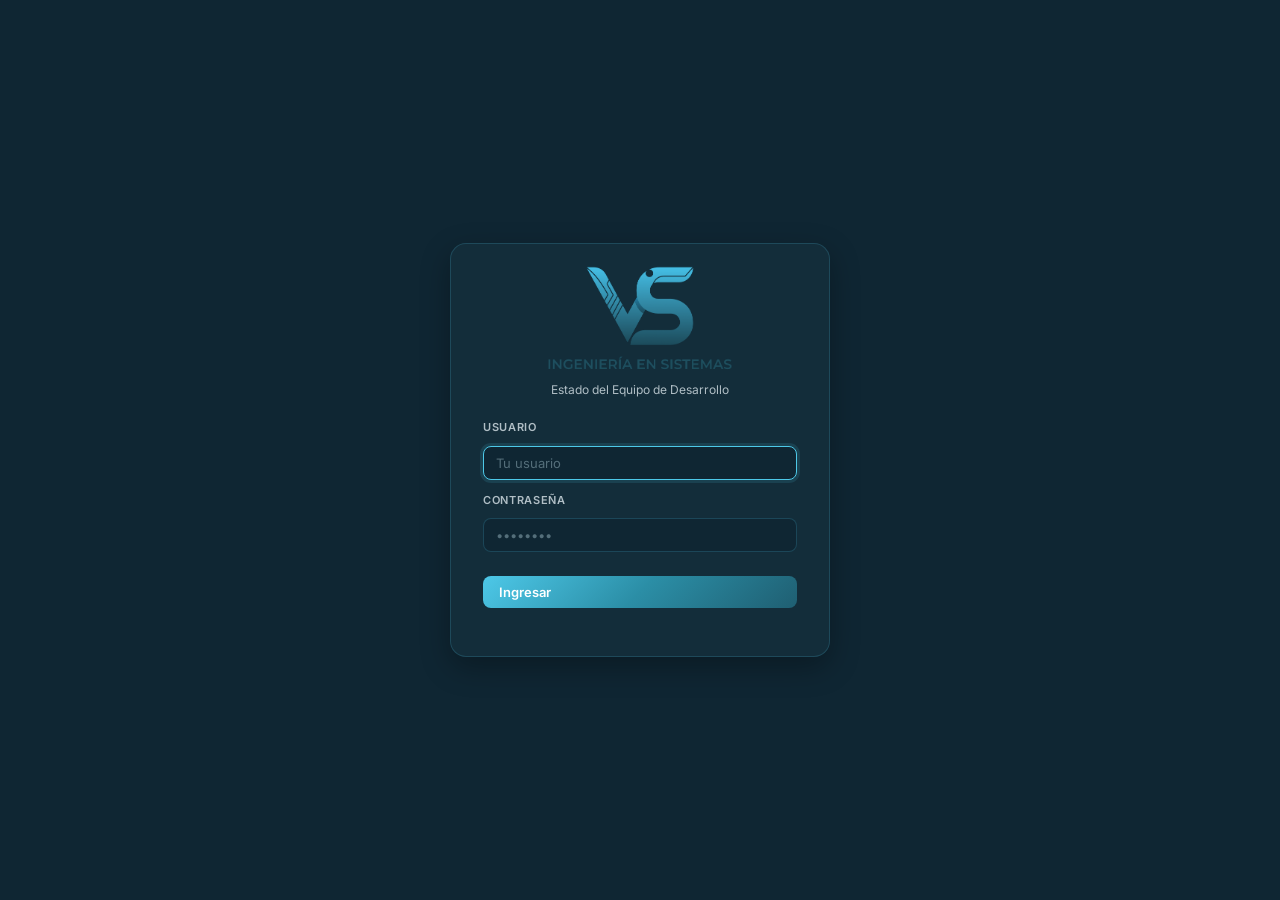
<file: index.html>
<!DOCTYPE html>
<html lang="es">
<head>
  <meta charset="UTF-8">
  <meta name="viewport" content="width=device-width, initial-scale=1.0">
  <title>Estado del Equipo — VS Ingeniería</title>
  <link rel="stylesheet" href="css/styles.css">
</head>
<body class="bg-pattern">

  <!-- Topbar -->
  <header class="topbar">
    <a class="topbar-brand" href="#">
      <div class="topbar-logo-wrap">
        <img src="assets/media/logo_vs.png" alt="VS" class="topbar-logo-img">
      </div>
      <div>
        <div class="topbar-title">VS Ingeniería en Sistemas</div>
        <div class="topbar-subtitle">Estado del Equipo de Desarrollo</div>
      </div>
    </a>
    <div class="topbar-right">
      <span id="last-update" class="topbar-date-label">Cargando datos…</span>
    </div>
  </header>

  <!-- Contenido -->
  <main class="page-content">

    <!-- KPI Cards -->
    <div class="kpi-grid" id="kpi-grid">

      <div class="kpi-card">
        <div class="kpi-header">
          <span class="kpi-label">En Curso</span>
          <div class="kpi-icon kpi-icon--en-curso">
            <svg xmlns="http://www.w3.org/2000/svg" width="18" height="18" viewBox="0 0 24 24"
                 fill="none" stroke="currentColor" stroke-width="2" stroke-linecap="round" stroke-linejoin="round">
              <polygon points="5 3 19 12 5 21 5 3"/>
            </svg>
          </div>
        </div>
        <div class="kpi-value kpi-value--en-curso" id="kpi-en-curso">—</div>
      </div>

      <div class="kpi-card">
        <div class="kpi-header">
          <span class="kpi-label">Pausadas</span>
          <div class="kpi-icon kpi-icon--pausadas">
            <svg xmlns="http://www.w3.org/2000/svg" width="18" height="18" viewBox="0 0 24 24"
                 fill="none" stroke="currentColor" stroke-width="2" stroke-linecap="round" stroke-linejoin="round">
              <rect x="6" y="4" width="4" height="16"/><rect x="14" y="4" width="4" height="16"/>
            </svg>
          </div>
        </div>
        <div class="kpi-value kpi-value--pausadas" id="kpi-pausadas">—</div>
      </div>

      <div class="kpi-card">
        <div class="kpi-header">
          <span class="kpi-label">Bloqueadas</span>
          <div class="kpi-icon kpi-icon--bloqueadas">
            <svg xmlns="http://www.w3.org/2000/svg" width="18" height="18" viewBox="0 0 24 24"
                 fill="none" stroke="currentColor" stroke-width="2" stroke-linecap="round" stroke-linejoin="round">
              <circle cx="12" cy="12" r="10"/><line x1="12" y1="8" x2="12" y2="12"/>
              <line x1="12" y1="16" x2="12.01" y2="16"/>
            </svg>
          </div>
        </div>
        <div class="kpi-value kpi-value--bloqueadas" id="kpi-bloqueadas">—</div>
      </div>

      <div class="kpi-card">
        <div class="kpi-header">
          <span class="kpi-label">Próximas</span>
          <div class="kpi-icon kpi-icon--proximas">
            <svg xmlns="http://www.w3.org/2000/svg" width="18" height="18" viewBox="0 0 24 24"
                 fill="none" stroke="currentColor" stroke-width="2" stroke-linecap="round" stroke-linejoin="round">
              <circle cx="12" cy="12" r="10"/><polyline points="12 6 12 12 16 14"/>
            </svg>
          </div>
        </div>
        <div class="kpi-value kpi-value--proximas" id="kpi-proximas">—</div>
      </div>

      <div class="kpi-card">
        <div class="kpi-header">
          <span class="kpi-label">Testing</span>
          <div class="kpi-icon kpi-icon--testing">
            <svg xmlns="http://www.w3.org/2000/svg" width="18" height="18" viewBox="0 0 24 24"
                 fill="none" stroke="currentColor" stroke-width="2" stroke-linecap="round" stroke-linejoin="round">
              <path d="M9 3H5a2 2 0 0 0-2 2v4m6-6h10a2 2 0 0 1 2 2v4M9 3v18m0 0h10a2 2 0 0 0 2-2v-4M9 21H5a2 2 0 0 1-2-2v-4m0 0h18"/>
            </svg>
          </div>
        </div>
        <div class="kpi-value kpi-value--testing" id="kpi-testing">—</div>
      </div>

      <div class="kpi-card kpi-card--clickable" id="kpi-terminadas-card" title="Ver tareas finalizadas">
        <div class="kpi-header">
          <span class="kpi-label">Terminadas</span>
          <div class="kpi-icon kpi-icon--terminadas">
            <svg xmlns="http://www.w3.org/2000/svg" width="18" height="18" viewBox="0 0 24 24"
                 fill="none" stroke="currentColor" stroke-width="2" stroke-linecap="round" stroke-linejoin="round">
              <polyline points="20 6 9 17 4 12"/>
            </svg>
          </div>
        </div>
        <div class="kpi-value kpi-value--terminadas" id="kpi-terminadas">—</div>
      </div>

    </div>

    <!-- Sección de devs -->
    <div class="section-header">
      <h2 class="section-title">Desarrolladores</h2>
      <div class="period-selector">
        <span class="period-label">Terminadas:</span>
        <button type="button" class="period-btn active" data-period="day">Hoy</button>
        <button type="button" class="period-btn" data-period="week">Semana</button>
        <button type="button" class="period-btn" data-period="month">Mes</button>
        <span class="period-separator"></span>
        <input type="date" id="filter-from" class="input period-date-input" placeholder="Desde">
        <span class="period-label">→</span>
        <input type="date" id="filter-to" class="input period-date-input" placeholder="Hasta">
        <button type="button" id="filter-clear" class="period-clear-btn" title="Limpiar fechas">✕</button>
      </div>
    </div>

    <div class="devs-grid" id="devs-grid">
      <!-- Skeleton inicial — reemplazado por viewer.js -->
      <div class="dev-card">
        <div class="dev-card-body">
          <div class="skeleton skeleton--title"></div>
          <div class="skeleton skeleton--line-lg"></div>
          <div class="skeleton skeleton--line-md"></div>
        </div>
      </div>
      <div class="dev-card">
        <div class="dev-card-body">
          <div class="skeleton skeleton--title"></div>
          <div class="skeleton skeleton--line-lg"></div>
          <div class="skeleton skeleton--line-md"></div>
        </div>
      </div>
    </div>

  </main>

  <!-- Footer -->
  <footer class="page-footer">
  </footer>

  <!-- Modal historial de tarea -->
  <div id="task-history-modal" class="modal-overlay" hidden>
    <div class="modal-box">
      <button type="button" class="modal-close" id="modal-close">✕</button>
      <div id="modal-content"></div>
    </div>
  </div>

  <script src="js/auth.js"></script>
  <script src="js/viewer.js?v=5"></script>
  <script>requireAuth(() => init());</script>
</body>
</html>
</file>
<file: css/styles.css>
/* VS Ingeniería en Sistemas — Design System */
@import url('https://fonts.googleapis.com/css2?family=Montserrat:wght@400;600;700;800&family=Inter:wght@400;500;600&display=swap');

/* ─── Variables ─────────────────────────────────────────────── */
:root {
  /* Colores */
  --vs-cyan:       #4DC8E8;
  --vs-teal:       #2B8EA6;
  --vs-deep:       #1F5F72;
  --vs-navy:       #1A3D4F;
  --vs-gray-mid:   #B0BEC5;
  --vs-gray-dark:  #546E7A;
  --vs-text:       #E0E8EF;

  /* Capas Dark UI */
  --layer-0: #0B1E27;
  --layer-1: #0F2633;
  --layer-2: #132D3A;
  --layer-3: #1A3D4F;
  --layer-4: #1F5F72;
  --layer-5: #2B8EA6;

  /* Semánticos */
  --color-active:  #4ADE80;
  --color-pending: #FBBF24;
  --color-blocked: #F87171;
  --color-info:    #4DC8E8;
  --color-draft:   #B0BEC5;

  /* Gradientes */
  --gradient-brand: linear-gradient(135deg, #4DC8E8 0%, #2B8EA6 50%, #1F5F72 100%);
  --gradient-dark:  linear-gradient(135deg, #1A3D4F 0%, #1F5F72 60%, #2B8EA6 100%);

  /* Tipografía */
  --font-heading: 'Montserrat', Arial, sans-serif;
  --font-body:    'Inter', 'Segoe UI', sans-serif;

  /* Espaciado */
  --space-1: 4px;   --space-2: 8px;   --space-3: 12px;
  --space-4: 16px;  --space-5: 24px;  --space-6: 32px;
  --space-7: 48px;  --space-8: 64px;

  /* Radios */
  --radius-sm:   4px;
  --radius-md:   8px;
  --radius-lg:   16px;
  --radius-xl:   24px;
  --radius-full: 9999px;

  /* Sombras */
  --shadow-md:   0 4px 12px rgba(26,61,79,0.20);
  --shadow-lg:   0 10px 30px rgba(0,0,0,0.30);
  --shadow-glow: 0 0 20px rgba(77,200,232,0.25);
}

/* ─── Reset ─────────────────────────────────────────────────── */
*, *::before, *::after { box-sizing: border-box; margin: 0; padding: 0; }

html { font-size: 16px; scroll-behavior: smooth; }

body {
  font-family: var(--font-body);
  background-color: var(--layer-0);
  color: var(--vs-text);
  line-height: 1.6;
  min-height: 100vh;
}

/* ─── Topbar ─────────────────────────────────────────────────── */
.topbar {
  height: 64px;
  position: sticky;
  top: 0;
  z-index: 100;
  background: rgba(11, 30, 39, 0.88);
  -webkit-backdrop-filter: blur(12px);
  backdrop-filter: blur(12px);
  border-bottom: 1px solid rgba(77, 200, 232, 0.12);
  display: flex;
  align-items: center;
  justify-content: space-between;
  padding: 0 var(--space-6);
  gap: var(--space-4);
}

.topbar-brand {
  display: flex;
  align-items: center;
  gap: var(--space-3);
  text-decoration: none;
}

.topbar-logo {
  width: 32px;
  height: 32px;
  background: var(--gradient-brand);
  border-radius: var(--radius-md);
  display: flex;
  align-items: center;
  justify-content: center;
  font-family: var(--font-heading);
  font-weight: 800;
  font-size: 14px;
  color: white;
  letter-spacing: -0.5px;
  flex-shrink: 0;
}

.topbar-title {
  font-family: var(--font-heading);
  font-weight: 700;
  font-size: 16px;
  color: white;
  letter-spacing: 0.02em;
}

.topbar-subtitle {
  font-size: 11px;
  color: var(--vs-gray-dark);
  margin-top: 1px;
}

.topbar-right {
  display: flex;
  align-items: center;
  gap: var(--space-3);
}

/* ─── Contenido principal ────────────────────────────────────── */
.page-content {
  max-width: 1280px;
  margin: 0 auto;
  padding: var(--space-6) var(--space-6);
}

/* ─── KPI Cards ──────────────────────────────────────────────── */
.kpi-grid {
  display: grid;
  grid-template-columns: repeat(5, 1fr);
  gap: var(--space-4);
  margin-bottom: var(--space-6);
}

@media (max-width: 1100px) {
  .kpi-grid { grid-template-columns: repeat(3, 1fr); }
}
@media (max-width: 700px) {
  .kpi-grid { grid-template-columns: repeat(2, 1fr); }
}
@media (max-width: 420px) {
  .kpi-grid { grid-template-columns: 1fr; }
}

.kpi-card {
  background: var(--layer-3);
  border-radius: var(--radius-lg);
  padding: 20px 24px;
  position: relative;
  overflow: hidden;
  transition: transform 0.2s, box-shadow 0.2s;
  cursor: default;
}

.kpi-card:hover {
  transform: translateY(-2px);
  box-shadow: var(--shadow-glow);
}

.kpi-card::after {
  content: '';
  position: absolute;
  right: -20px; top: -20px;
  width: 80px; height: 80px;
  border-radius: 50%;
  background: radial-gradient(circle, rgba(77,200,232,0.10) 0%, transparent 70%);
  pointer-events: none;
}

.kpi-header {
  display: flex;
  align-items: center;
  justify-content: space-between;
  margin-bottom: var(--space-3);
}

.kpi-label {
  font-size: 12px;
  font-weight: 600;
  color: var(--vs-gray-mid);
  text-transform: uppercase;
  letter-spacing: 0.08em;
}

.kpi-icon {
  width: 32px;
  height: 32px;
  border-radius: var(--radius-md);
  display: flex;
  align-items: center;
  justify-content: center;
  flex-shrink: 0;
}

.kpi-value {
  font-family: var(--font-heading);
  font-size: 36px;
  font-weight: 800;
  line-height: 1;
  color: white;
}

/* ─── Sección de devs ────────────────────────────────────────── */
.section-header {
  display: flex;
  align-items: center;
  justify-content: space-between;
  margin-bottom: var(--space-4);
}

/* ─── Selector de período (terminadas) ───────────────────────── */
.period-selector {
  display: flex;
  align-items: center;
  gap: var(--space-2);
}
.period-label {
  font-size: 12px;
  color: var(--vs-gray-dark);
}
.period-btn {
  background: transparent;
  border: 1px solid rgba(255,255,255,0.10);
  color: var(--vs-gray-mid);
  border-radius: var(--radius-full);
  padding: 4px 12px;
  font-size: 12px;
  font-family: inherit;
  cursor: pointer;
  transition: background 0.15s, border-color 0.15s, color 0.15s;
}
.period-btn:hover { border-color: rgba(77,200,232,0.35); color: var(--vs-cyan); }
.period-btn.active {
  background: rgba(74,222,128,0.12);
  border-color: rgba(74,222,128,0.35);
  color: #4ADE80;
}

/* ─── Filtro de fechas de terminadas ─────────────────────────── */
.period-separator {
  width: 1px;
  height: 16px;
  background: rgba(255,255,255,0.10);
  margin: 0 var(--space-1);
}
.period-date-input {
  padding: 3px 8px;
  font-size: 12px;
  width: 130px;
  color-scheme: dark;
}
.period-clear-btn {
  background: transparent;
  border: 1px solid rgba(255,255,255,0.10);
  color: var(--vs-gray-mid);
  border-radius: var(--radius-full);
  width: 22px;
  height: 22px;
  display: flex;
  align-items: center;
  justify-content: center;
  font-size: 11px;
  cursor: pointer;
  transition: border-color 0.15s, color 0.15s;
  flex-shrink: 0;
}
.period-clear-btn:hover { border-color: #F87171; color: #F87171; }

/* ─── Fecha en topbar ────────────────────────────────────────── */
.topbar-date-label {
  font-size: 12px;
  color: var(--vs-gray-mid);
}

.section-title {
  font-family: var(--font-heading);
  font-size: 18px;
  font-weight: 700;
  color: white;
  letter-spacing: 0.02em;
}

.devs-grid {
  display: grid;
  grid-template-columns: repeat(2, 1fr);
  gap: var(--space-4);
}

@media (max-width: 900px) {
  .devs-grid { grid-template-columns: 1fr; }
}

/* ─── Developer Card ─────────────────────────────────────────── */
.dev-card {
  background: var(--layer-3);
  border-radius: var(--radius-lg);
  overflow: hidden;
  transition: box-shadow 0.2s;
}

.dev-card:hover {
  box-shadow: var(--shadow-lg);
}

.dev-card-header {
  display: flex;
  align-items: center;
  gap: var(--space-3);
  padding: var(--space-4) var(--space-5);
  border-bottom: 1px solid rgba(255,255,255,0.06);
  border-left: 3px solid var(--vs-cyan);
}

.dev-avatar {
  width: 40px;
  height: 40px;
  border-radius: var(--radius-full);
  background: var(--gradient-brand);
  display: flex;
  align-items: center;
  justify-content: center;
  font-family: var(--font-heading);
  font-weight: 700;
  font-size: 14px;
  color: white;
  flex-shrink: 0;
}

.dev-name {
  font-family: var(--font-heading);
  font-size: 15px;
  font-weight: 700;
  color: white;
  letter-spacing: 0.04em;
}

.dev-task-count {
  font-size: 11px;
  color: var(--vs-gray-dark);
  margin-top: 2px;
}

.dev-card-body {
  padding: var(--space-4) var(--space-5);
  display: flex;
  flex-direction: column;
  gap: var(--space-4);
}

/* ─── Task Group ─────────────────────────────────────────────── */
.task-group { display: flex; flex-direction: column; gap: var(--space-2); }

.task-group-label {
  display: flex;
  align-items: center;
  gap: var(--space-2);
  font-size: 10px;
  font-weight: 700;
  text-transform: uppercase;
  letter-spacing: 0.10em;
  color: var(--vs-gray-mid);
  margin-bottom: 2px;
}

.task-group-label .dot {
  width: 6px;
  height: 6px;
  border-radius: 50%;
  background: currentColor;
  flex-shrink: 0;
}

.task-group-label.en-curso   { color: var(--color-info); }
.task-group-label.pausadas   { color: var(--color-pending); }
.task-group-label.bloqueadas { color: var(--color-blocked); }
.task-group-label.proximas   { color: var(--color-draft); }
.task-group-label.testing    { color: #A78BFA; }
.task-group-label.terminadas { color: var(--color-active); }

/* ─── Task Row ───────────────────────────────────────────────── */
.task-row {
  display: flex;
  flex-direction: column;
  gap: 2px;
}

.task-main {
  display: flex;
  align-items: center;
  gap: var(--space-2);
  flex-wrap: wrap;
}

.task-id {
  font-size: 11px;
  font-weight: 700;
  color: var(--vs-cyan);
  background: rgba(77,200,232,0.12);
  padding: 2px 7px;
  border-radius: var(--radius-full);
  white-space: nowrap;
  flex-shrink: 0;
}

.task-title {
  font-size: 13px;
  color: var(--vs-text);
  line-height: 1.4;
}

.task-tag {
  font-size: 10px;
  font-weight: 600;
  color: var(--vs-cyan);
  border: 1px solid rgba(77,200,232,0.35);
  padding: 1px 7px;
  border-radius: var(--radius-full);
  white-space: nowrap;
  flex-shrink: 0;
}

.task-reason {
  font-size: 12px;
  color: var(--vs-gray-dark);
  font-style: italic;
  padding-left: calc(var(--space-2) + 2px);
}

.task-reason::before {
  content: '↳ ';
  color: var(--vs-gray-dark);
}

/* Pills de "próximas" */
.proximas-pills {
  display: flex;
  flex-wrap: wrap;
  gap: var(--space-2);
}

.pill-id {
  font-size: 11px;
  font-weight: 600;
  color: var(--vs-gray-mid);
  background: rgba(176,190,197,0.10);
  border: 1px solid rgba(176,190,197,0.18);
  padding: 3px 10px;
  border-radius: var(--radius-full);
  cursor: pointer;
  transition: background 0.15s;
}

.pill-id:hover {
  background: rgba(176,190,197,0.18);
  color: white;
}

/* ─── Empty State ────────────────────────────────────────────── */
.empty-state {
  display: flex;
  flex-direction: column;
  align-items: center;
  justify-content: center;
  padding: var(--space-7) var(--space-5);
  gap: var(--space-3);
  text-align: center;
}

.empty-state svg { opacity: 0.35; color: var(--vs-gray-dark); }
.empty-state-title { font-family: var(--font-heading); font-size: 16px; color: var(--vs-gray-mid); font-weight: 600; }
.empty-state-desc  { font-size: 13px; color: var(--vs-gray-dark); max-width: 280px; }

/* ─── Selector de fecha ──────────────────────────────────────── */
.date-selector {
  display: flex;
  align-items: center;
  gap: var(--space-2);
}

.date-selector label {
  font-size: 12px;
  color: var(--vs-gray-dark);
  white-space: nowrap;
}

.date-select {
  background: var(--layer-1);
  border: 1px solid rgba(77,200,232,0.20);
  border-radius: var(--radius-md);
  color: var(--vs-text);
  font-family: var(--font-body);
  font-size: 13px;
  padding: 6px 10px;
  cursor: pointer;
  outline: none;
  transition: border-color 0.2s;
}

.date-select:focus {
  border-color: var(--vs-cyan);
  box-shadow: 0 0 0 3px rgba(77,200,232,0.12);
}

/* ─── Footer ─────────────────────────────────────────────────── */
.page-footer {
  text-align: center;
  padding: var(--space-6) var(--space-5);
  font-size: 12px;
  color: var(--vs-gray-dark);
  border-top: 1px solid rgba(255,255,255,0.04);
  margin-top: var(--space-6);
}

/* ─── Topbar logo con imagen ─────────────────────────────────── */
.topbar-logo-wrap {
  width: 32px;
  height: 32px;
  display: flex;
  align-items: center;
  justify-content: center;
  flex-shrink: 0;
}

.topbar-logo-img {
  height: 32px;
  width: 32px;
  object-fit: contain;
}

/* ─── KPI icon variants ──────────────────────────────────────── */
.kpi-icon--en-curso   { background: rgba(77,200,232,0.12);  color: var(--vs-cyan); }
.kpi-icon--pausadas   { background: rgba(251,191,36,0.12);  color: #FBBF24; }
.kpi-icon--bloqueadas { background: rgba(248,113,113,0.12); color: #F87171; }
.kpi-icon--proximas   { background: rgba(176,190,197,0.12); color: var(--vs-gray-mid); }
.kpi-icon--testing    { background: rgba(167,139,250,0.12); color: #A78BFA; }
.kpi-icon--terminadas { background: rgba(74,222,128,0.12);  color: #4ADE80; }

/* ─── KPI value color variants ───────────────────────────────── */
.kpi-value--en-curso   { color: var(--vs-cyan); }
.kpi-value--pausadas   { color: #FBBF24; }
.kpi-value--bloqueadas { color: #F87171; }
.kpi-value--proximas   { color: var(--vs-gray-mid); }
.kpi-value--testing    { color: #A78BFA; }
.kpi-value--terminadas { color: #4ADE80; }

/* ─── Select "Mover a otro estado" ──────────────────────────── */
.select-move-to {
  appearance: none;
  background: rgba(77,200,232,0.06);
  color: var(--vs-gray-mid);
  border: 1px solid rgba(77,200,232,0.18);
  border-radius: var(--radius-sm);
  padding: 3px 8px;
  font-size: 11px;
  font-family: inherit;
  cursor: pointer;
  outline: none;
  transition: border-color 0.15s, background 0.15s;
}
.select-move-to:hover { border-color: rgba(77,200,232,0.40); background: rgba(77,200,232,0.12); }
.select-move-to:focus { border-color: var(--vs-cyan); color: var(--vs-text); }
.select-move-to option { background: var(--layer-3); color: var(--vs-text); }

/* ─── Botón marcar como terminada ────────────────────────────── */
.btn-done {
  background: rgba(74,222,128,0.10);
  color: #4ADE80;
  border: 1px solid rgba(74,222,128,0.25);
}
.btn-done:hover { background: rgba(74,222,128,0.22); }

/* ─── Login overlay ──────────────────────────────────────────── */
#login-overlay {
  position: fixed;
  inset: 0;
  z-index: 1000;
  background: var(--layer-1);
  display: flex;
  align-items: center;
  justify-content: center;
  padding: var(--space-5);
  transition: opacity 0.3s;
}
#login-overlay.login-out {
  opacity: 0;
  pointer-events: none;
}
body.auth-locked > *:not(#login-overlay) {
  visibility: hidden;
}
.login-box {
  background: var(--layer-2);
  border: 1px solid rgba(77,200,232,0.18);
  border-radius: var(--radius-lg);
  padding: var(--space-7) var(--space-6);
  width: 100%;
  max-width: 380px;
  box-shadow: var(--shadow-lg);
  display: flex;
  flex-direction: column;
  align-items: center;
  gap: var(--space-2);
}
.login-logo {
  width: 64px;
  height: 64px;
  display: flex;
  align-items: center;
  justify-content: center;
  margin-bottom: var(--space-2);
}
.login-title {
  font-family: var(--font-heading);
  font-weight: 800;
  font-size: 18px;
  color: white;
}
.login-subtitle {
  font-size: 12px;
  color: var(--vs-gray-mid);
  margin-bottom: var(--space-3);
}
.login-field {
  width: 100%;
  display: flex;
  flex-direction: column;
  gap: var(--space-1);
  margin-bottom: var(--space-3);
}
.login-error {
  width: 100%;
  font-size: 12px;
  color: #F87171;
  background: rgba(239,68,68,0.10);
  border: 1px solid rgba(239,68,68,0.25);
  border-radius: var(--radius-sm);
  padding: 8px 12px;
  text-align: center;
}
#login-form { width: 100%; }

/* ─── Modal historial de tarea ───────────────────────────────── */
.modal-overlay {
  position: fixed;
  inset: 0;
  z-index: 200;
  background: rgba(0,0,0,0.55);
  -webkit-backdrop-filter: blur(4px);
  backdrop-filter: blur(4px);
  display: flex;
  align-items: center;
  justify-content: center;
  padding: var(--space-5);
}
.modal-overlay[hidden] { display: none; }

.modal-box {
  background: var(--layer-2);
  border: 1px solid rgba(77,200,232,0.18);
  border-radius: var(--radius-lg);
  padding: var(--space-5) var(--space-6);
  max-width: 520px;
  width: 100%;
  max-height: 80vh;
  overflow-y: auto;
  position: relative;
  box-shadow: var(--shadow-lg);
}

.modal-close {
  position: absolute;
  top: var(--space-3);
  right: var(--space-3);
  background: transparent;
  border: none;
  color: var(--vs-gray-mid);
  font-size: 18px;
  cursor: pointer;
  line-height: 1;
  padding: 4px 6px;
  border-radius: var(--radius-sm);
  transition: color 0.15s, background 0.15s;
}
.modal-close:hover { color: var(--vs-text); background: rgba(255,255,255,0.06); }

.modal-task-header {
  display: flex;
  align-items: baseline;
  gap: var(--space-3);
  margin-bottom: var(--space-5);
  padding-right: var(--space-6);
  flex-wrap: wrap;
}
.modal-task-title {
  font-size: 15px;
  font-weight: 600;
  color: var(--vs-text);
}

/* ─── Timeline ───────────────────────────────────────────────── */
.timeline { display: flex; flex-direction: column; }

.timeline-event {
  display: grid;
  grid-template-columns: 14px 2px 1fr;
  grid-template-rows: auto 1fr;
  column-gap: var(--space-3);
}

.timeline-dot {
  width: 14px;
  height: 14px;
  border-radius: 50%;
  border: 2px solid currentColor;
  grid-column: 1;
  grid-row: 1;
  align-self: start;
  margin-top: 3px;
}
.timeline-dot.en_curso   { color: #4DC8E8; background: rgba(77,200,232,0.20); }
.timeline-dot.pausadas   { color: #FBBF24; background: rgba(251,191,36,0.20); }
.timeline-dot.bloqueadas { color: #F87171; background: rgba(239,68,68,0.20); }
.timeline-dot.proximas   { color: #B0BEC5; background: rgba(176,190,197,0.20); }
.timeline-dot.testing    { color: #A78BFA; background: rgba(167,139,250,0.20); }
.timeline-dot.terminadas { color: #4ADE80; background: rgba(74,222,128,0.20); }

.timeline-connector {
  grid-column: 2;
  grid-row: 2;
  width: 2px;
  min-height: 28px;
  background: rgba(255,255,255,0.08);
  justify-self: center;
}
.timeline-connector.hidden { background: transparent; }

.timeline-info {
  grid-column: 3;
  grid-row: 1 / 3;
  padding-bottom: var(--space-4);
  display: flex;
  flex-direction: column;
  gap: 3px;
}
.timeline-date   { font-size: 12px; color: var(--vs-gray-dark); }
.timeline-dev    { font-size: 11px; color: var(--vs-gray-mid); }
.timeline-reason { font-size: 11px; color: var(--vs-gray-mid); font-style: italic; }

/* task-row clickeable */
.task-row { cursor: pointer; }
.task-row:hover { background: rgba(77,200,232,0.05); border-radius: var(--radius-sm); }

/* ─── Badge de días en estado (viewer) ──────────────────────── */
.task-days {
  font-size: 10px;
  font-weight: 600;
  color: var(--vs-gray-mid);
  background: rgba(0,0,0,0.2);
  padding: 1px 6px;
  border-radius: var(--radius-full);
  white-space: nowrap;
  flex-shrink: 0;
  margin-left: auto;
}

/* ─── Drag & Drop (editor) ───────────────────────────────────── */
.drag-handle {
  cursor: grab;
  color: var(--vs-gray-dark);
  font-size: 14px;
  line-height: 1;
  padding: 0 4px;
  flex-shrink: 0;
  -webkit-user-select: none;
  user-select: none;
}
.drag-handle:active { cursor: grabbing; }
.task-input-row.dragging { opacity: 0.35; }
.task-input-row.drag-over {
  outline: 2px dashed var(--vs-cyan);
  border-radius: var(--radius-sm);
  background: rgba(77,200,232,0.05);
}

/* ─── KPI card clickeable ────────────────────────────────────── */
.kpi-card--clickable {
  cursor: pointer;
}
.kpi-card--clickable:hover {
  border-color: rgba(74,222,128,0.35);
  box-shadow: 0 0 0 1px rgba(74,222,128,0.15), var(--shadow-lg);
}
.kpi-card--clickable:hover .kpi-label::after {
  content: ' ↗';
  font-size: 10px;
  opacity: 0.6;
}

/* ─── Modal de terminadas ────────────────────────────────────── */
.terminadas-modal-dev {
  margin-bottom: var(--space-5);
}
.terminadas-modal-dev:last-child { margin-bottom: 0; }

.terminadas-modal-dev-header {
  display: flex;
  align-items: center;
  gap: var(--space-2);
  margin-bottom: var(--space-3);
  padding-bottom: var(--space-2);
  border-bottom: 1px solid rgba(255,255,255,0.06);
}
.terminadas-modal-row {
  display: flex;
  align-items: flex-start;
  gap: var(--space-2);
  padding: var(--space-2) 0;
}
.terminadas-check {
  color: #4ADE80;
  flex-shrink: 0;
  margin-top: 2px;
}
.terminadas-modal-info {
  display: flex;
  flex-direction: column;
  gap: 2px;
}

/* ─── Botón enviar a Testing ─────────────────────────────────── */
.btn-testing {
  background: rgba(167,139,250,0.10);
  color: #A78BFA;
  border: 1px solid rgba(167,139,250,0.25);
}
.btn-testing:hover { background: rgba(167,139,250,0.22); }

/* ─── Grupo terminadas (separador visual) ─────────────────────── */
.task-group--terminadas {
  border-top: 1px solid rgba(74,222,128,0.12);
  padding-top: var(--space-3);
  margin-top: var(--space-1);
}

/* ─── Skeleton size variants ─────────────────────────────────── */
.skeleton--title   { height: 14px; width: 50%; margin-bottom: 8px; }
.skeleton--line-lg { height: 13px; width: 80%; margin-bottom: 6px; }
.skeleton--line-md { height: 13px; width: 65%; }

/* ─── Loading skeleton ───────────────────────────────────────── */
@keyframes shimmer {
  0%   { transform: translateX(-100%); }
  100% { transform: translateX(100%); }
}
.skeleton {
  position: relative;
  overflow: hidden;
  background: rgba(255,255,255,0.04);
  border-radius: var(--radius-sm);
}

/* ─── Control bar (editor) ──────────────────────────────────── */
.control-bar-label {
  margin: 0;
  white-space: nowrap;
}

.control-bar-date {
  width: 160px;
}

/* ─── Botones ────────────────────────────────────────────────── */
.btn {
  display: inline-flex;
  align-items: center;
  gap: var(--space-2);
  font-family: var(--font-body);
  font-size: 13px;
  font-weight: 600;
  padding: 8px 16px;
  border-radius: var(--radius-md);
  border: none;
  cursor: pointer;
  transition: opacity 0.2s, box-shadow 0.2s, background 0.2s, transform 0.15s;
  text-decoration: none;
  white-space: nowrap;
}

.btn:active { transform: scale(0.97); }

.btn-primary {
  background: var(--gradient-brand);
  color: white;
}
.btn-primary:hover { opacity: 0.90; box-shadow: var(--shadow-glow); }

.btn-secondary {
  background: transparent;
  color: var(--vs-teal);
  border: 1.5px solid var(--vs-teal);
}
.btn-secondary:hover { background: var(--vs-teal); color: white; }

.btn-ghost {
  background: rgba(77,200,232,0.08);
  color: var(--vs-cyan);
  border: 1px solid rgba(77,200,232,0.20);
}
.btn-ghost:hover { background: rgba(77,200,232,0.15); }

.btn-danger {
  background: rgba(248,113,113,0.12);
  color: #F87171;
  border: 1px solid rgba(248,113,113,0.25);
}
.btn-danger:hover { background: rgba(248,113,113,0.22); }

/* ─── Inputs (editor) ────────────────────────────────────────── */
.input {
  background: var(--layer-1);
  border: 1px solid rgba(77,200,232,0.20);
  border-radius: var(--radius-md);
  color: var(--vs-text);
  font-family: var(--font-body);
  font-size: 13px;
  padding: 8px 12px;
  transition: border-color 0.2s, box-shadow 0.2s;
  width: 100%;
  outline: none;
}
.input::placeholder { color: var(--vs-gray-dark); }
.input:focus {
  border-color: var(--vs-cyan);
  box-shadow: 0 0 0 3px rgba(77,200,232,0.12);
}

.label {
  font-size: 11px;
  font-weight: 600;
  color: var(--vs-gray-mid);
  text-transform: uppercase;
  letter-spacing: 0.06em;
  margin-bottom: 5px;
  display: block;
}

.field { display: flex; flex-direction: column; gap: 4px; }

/* ─── Badges de estado (editor) ──────────────────────────────── */
.status-badge {
  display: inline-flex;
  align-items: center;
  gap: 5px;
  padding: 3px 10px;
  border-radius: var(--radius-full);
  font-size: 11px;
  font-weight: 700;
  text-transform: uppercase;
  letter-spacing: 0.06em;
}
.status-badge::before {
  content: '';
  width: 6px; height: 6px;
  border-radius: 50%;
  background: currentColor;
  flex-shrink: 0;
}
.badge-en-curso  { background: rgba(77,200,232,0.15);  color: #4DC8E8; }
.badge-pausada   { background: rgba(251,191,36,0.15);  color: #FBBF24; }
.badge-bloqueada { background: rgba(239,68,68,0.15);   color: #F87171; }
.badge-proxima   { background: rgba(176,190,197,0.12); color: #B0BEC5; }
.badge-testing   { background: rgba(167,139,250,0.15); color: #A78BFA; }
.badge-terminada { background: rgba(74,222,128,0.15);  color: #4ADE80; }

/* ─── Fondo con patrón sutil ─────────────────────────────────── */
.bg-pattern {
  background-color: var(--layer-0);
  background-image: radial-gradient(rgba(77,200,232,0.05) 1px, transparent 1px);
  background-size: 24px 24px;
}
</file>
